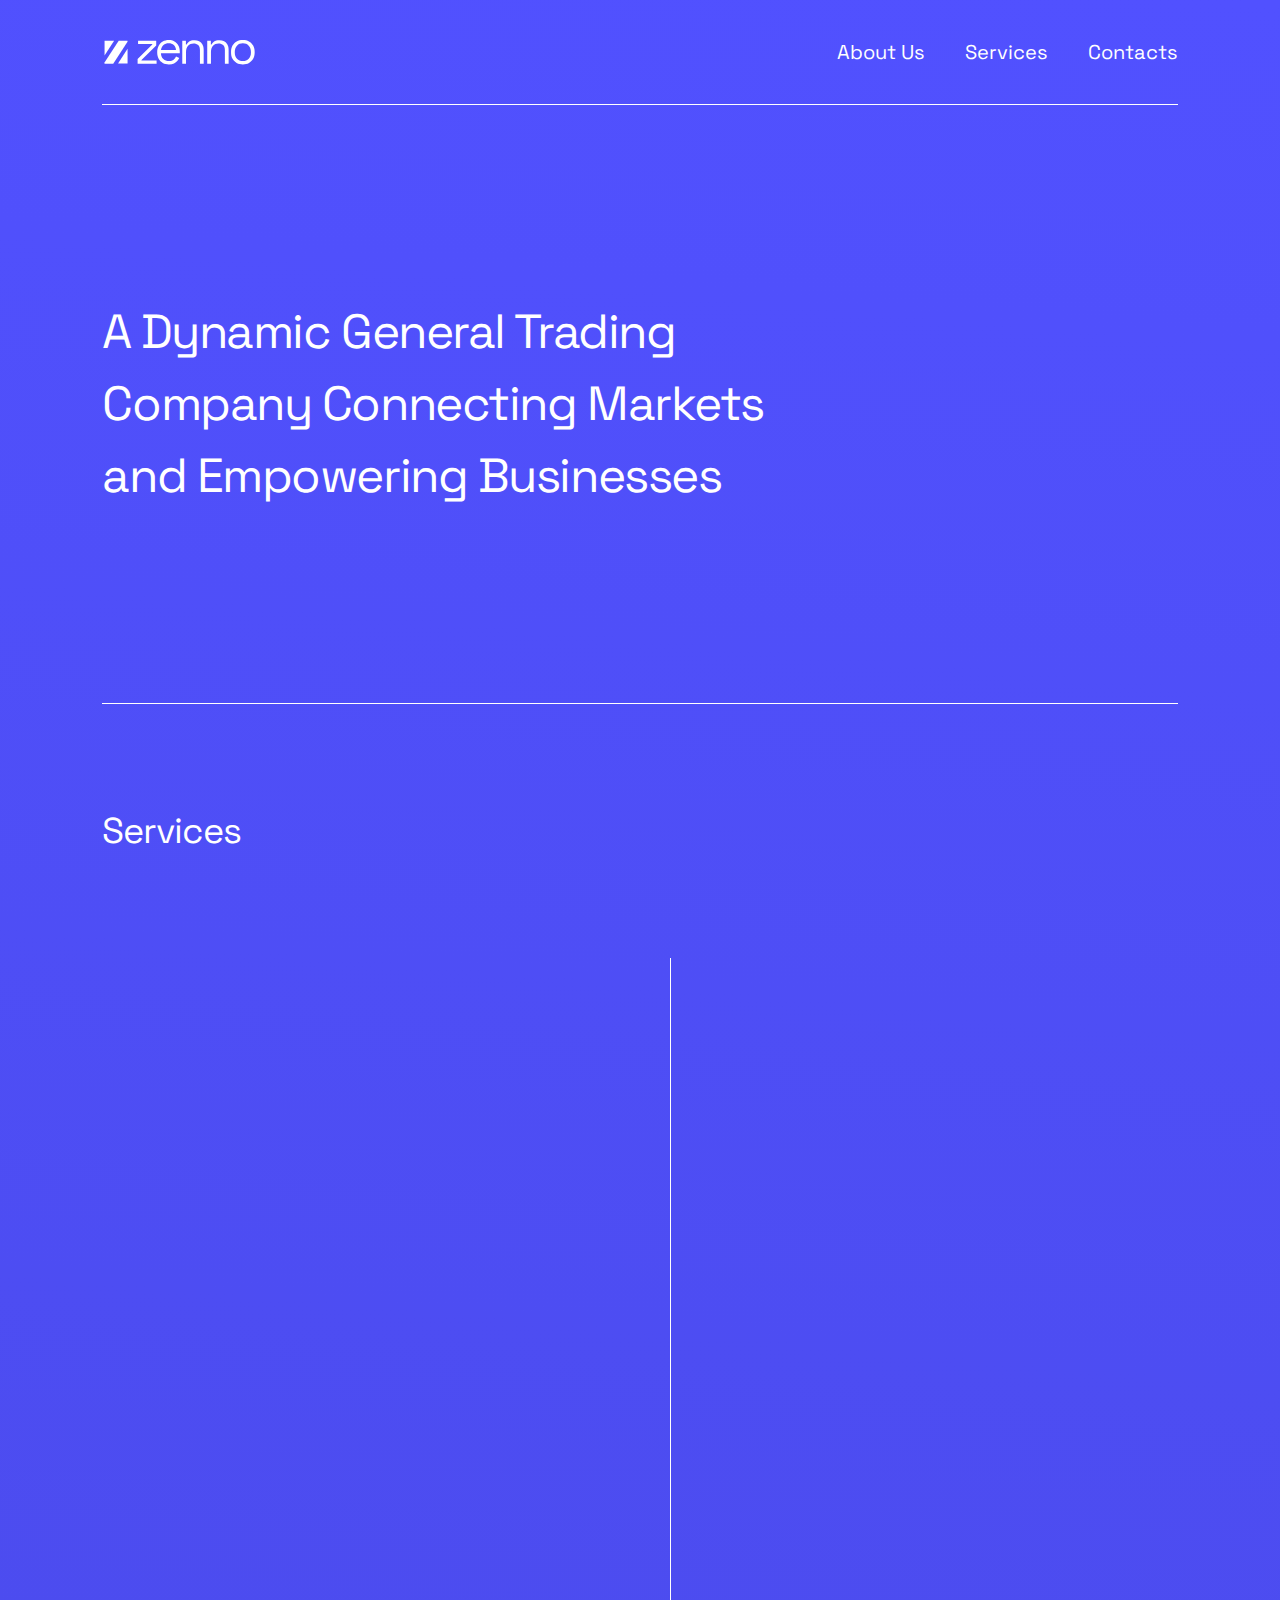
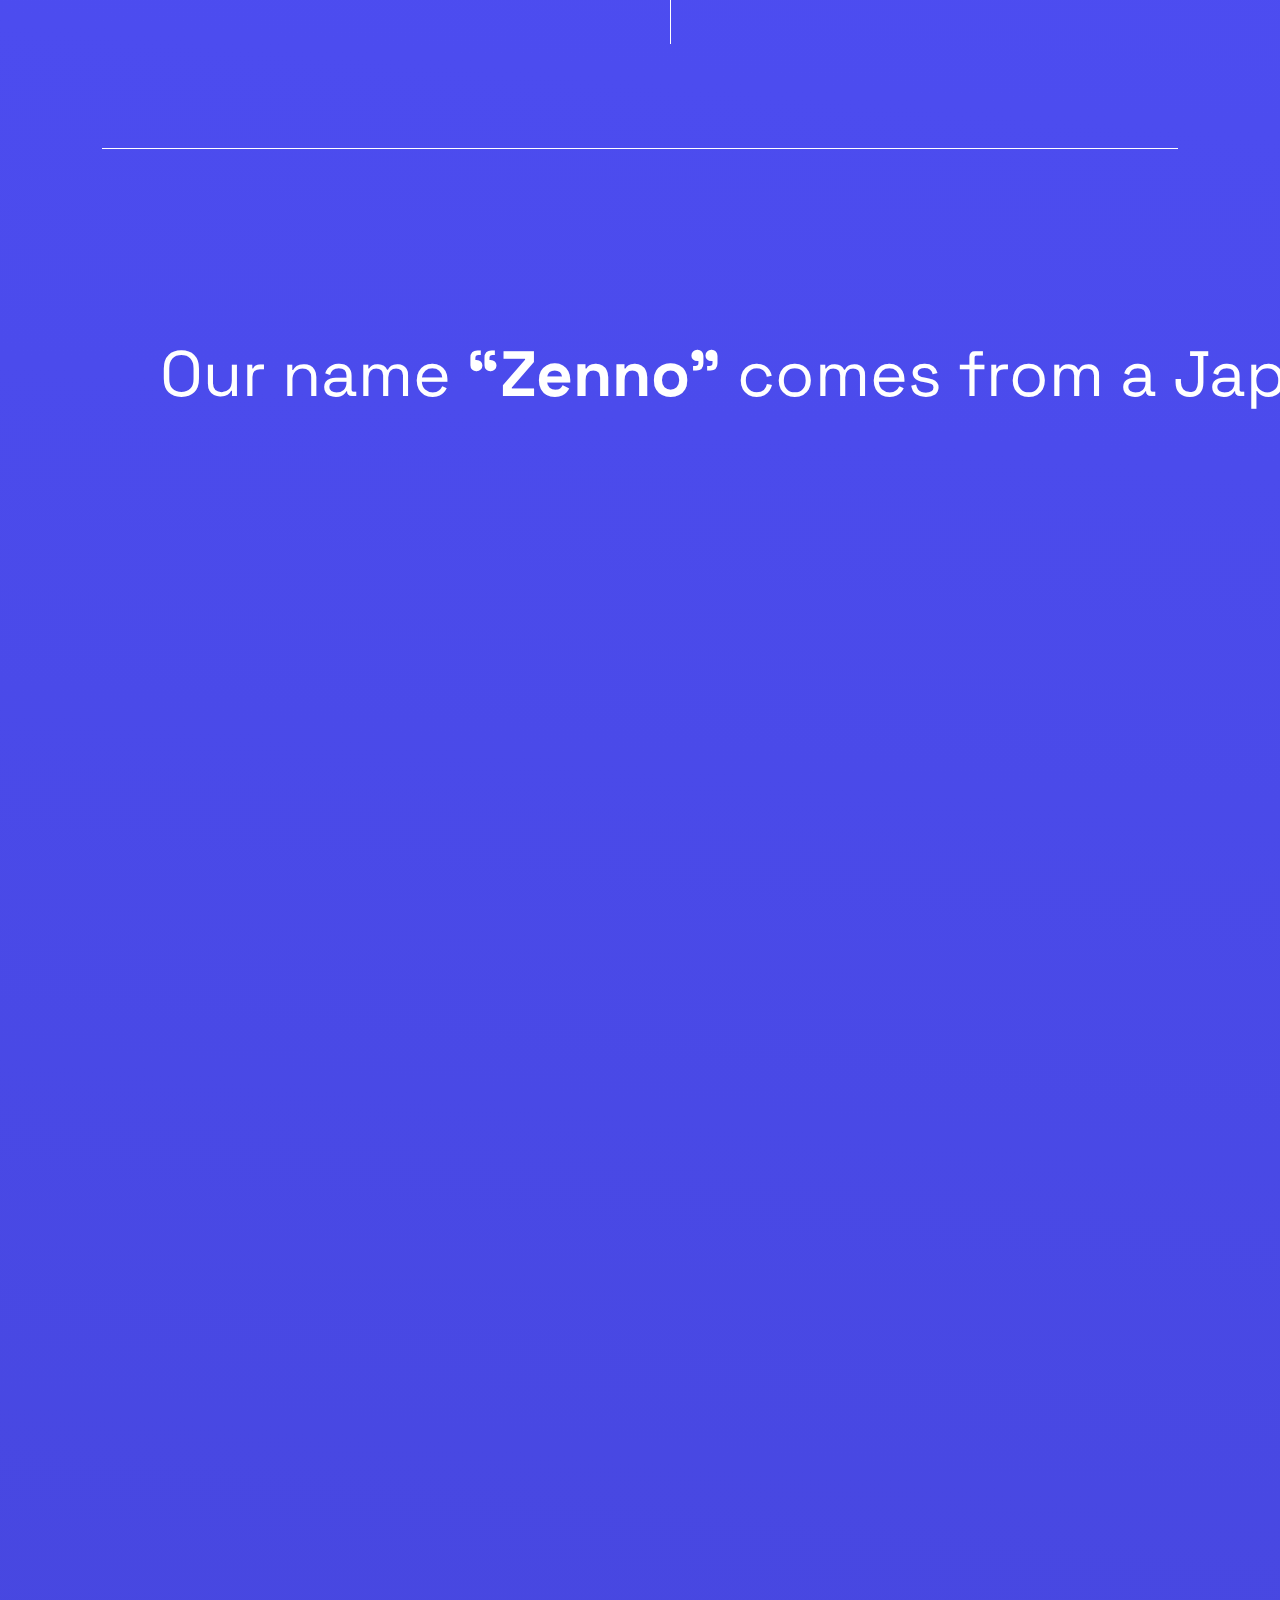
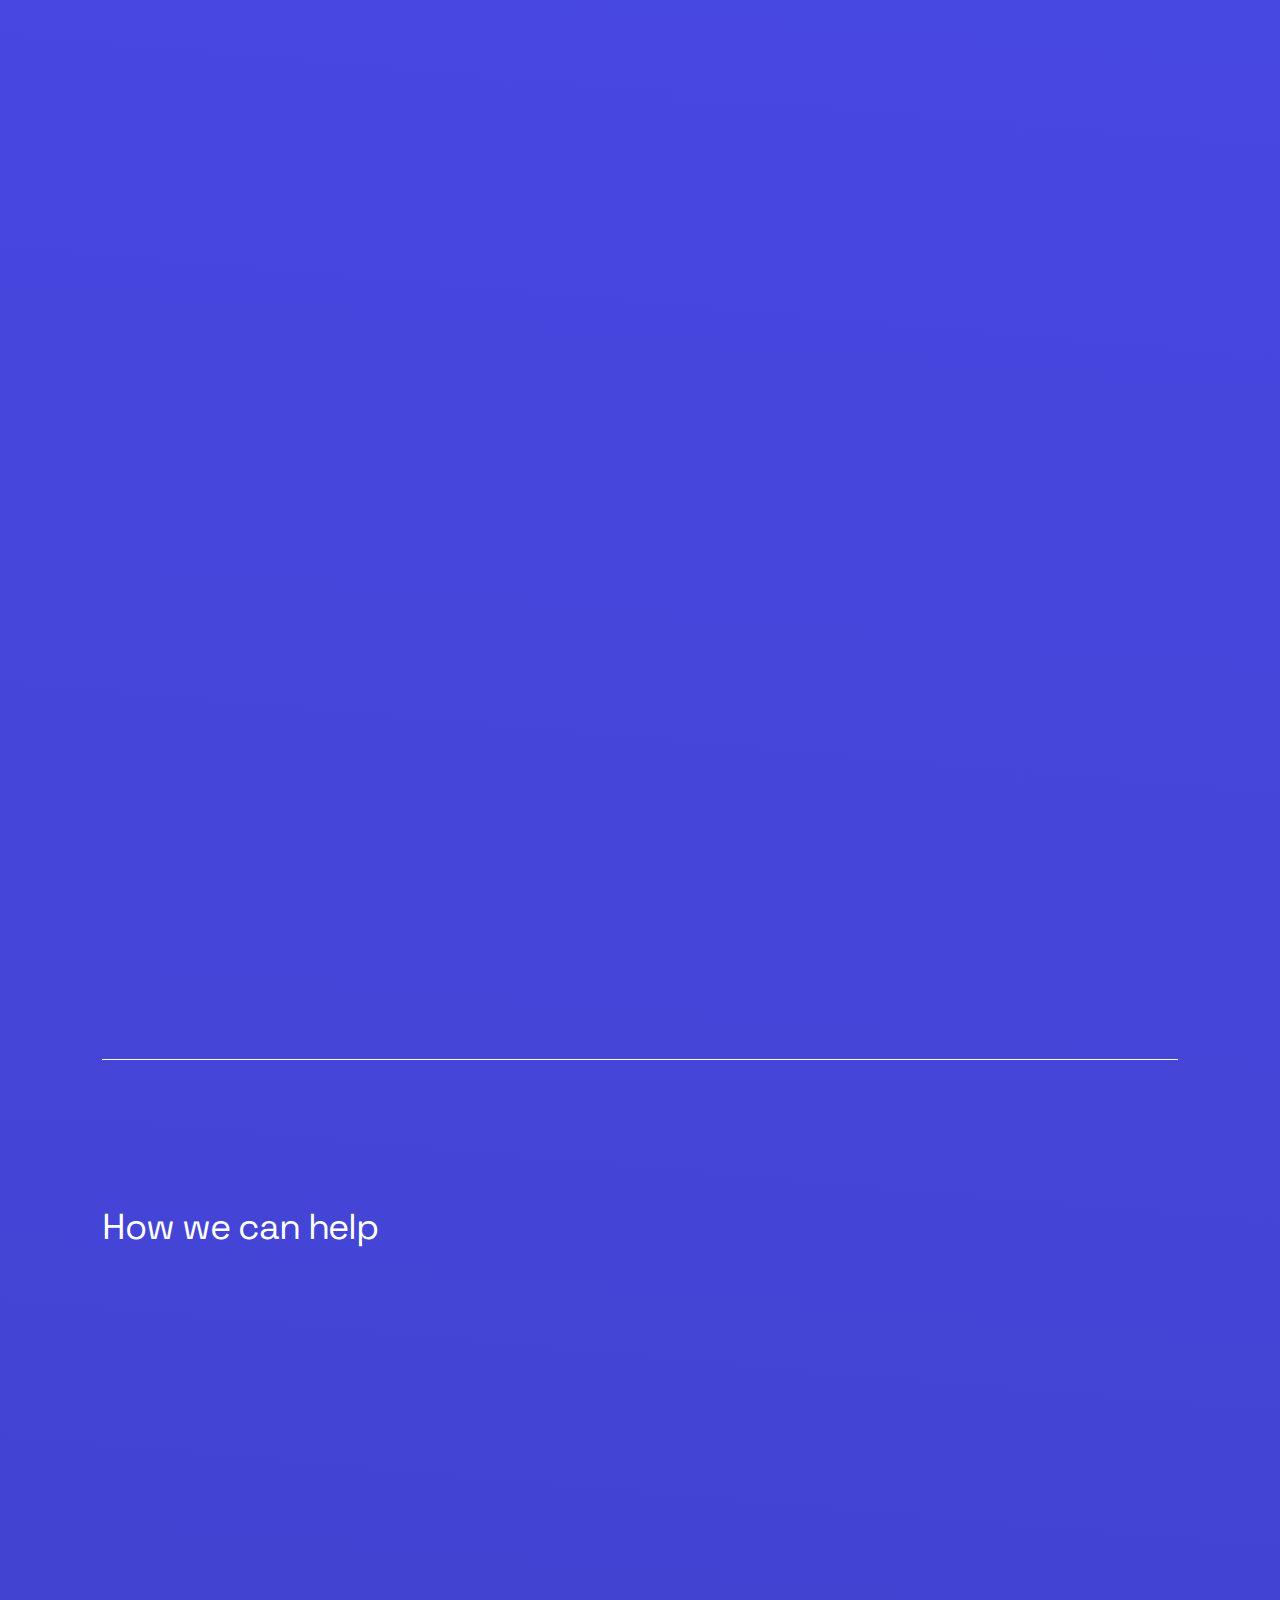
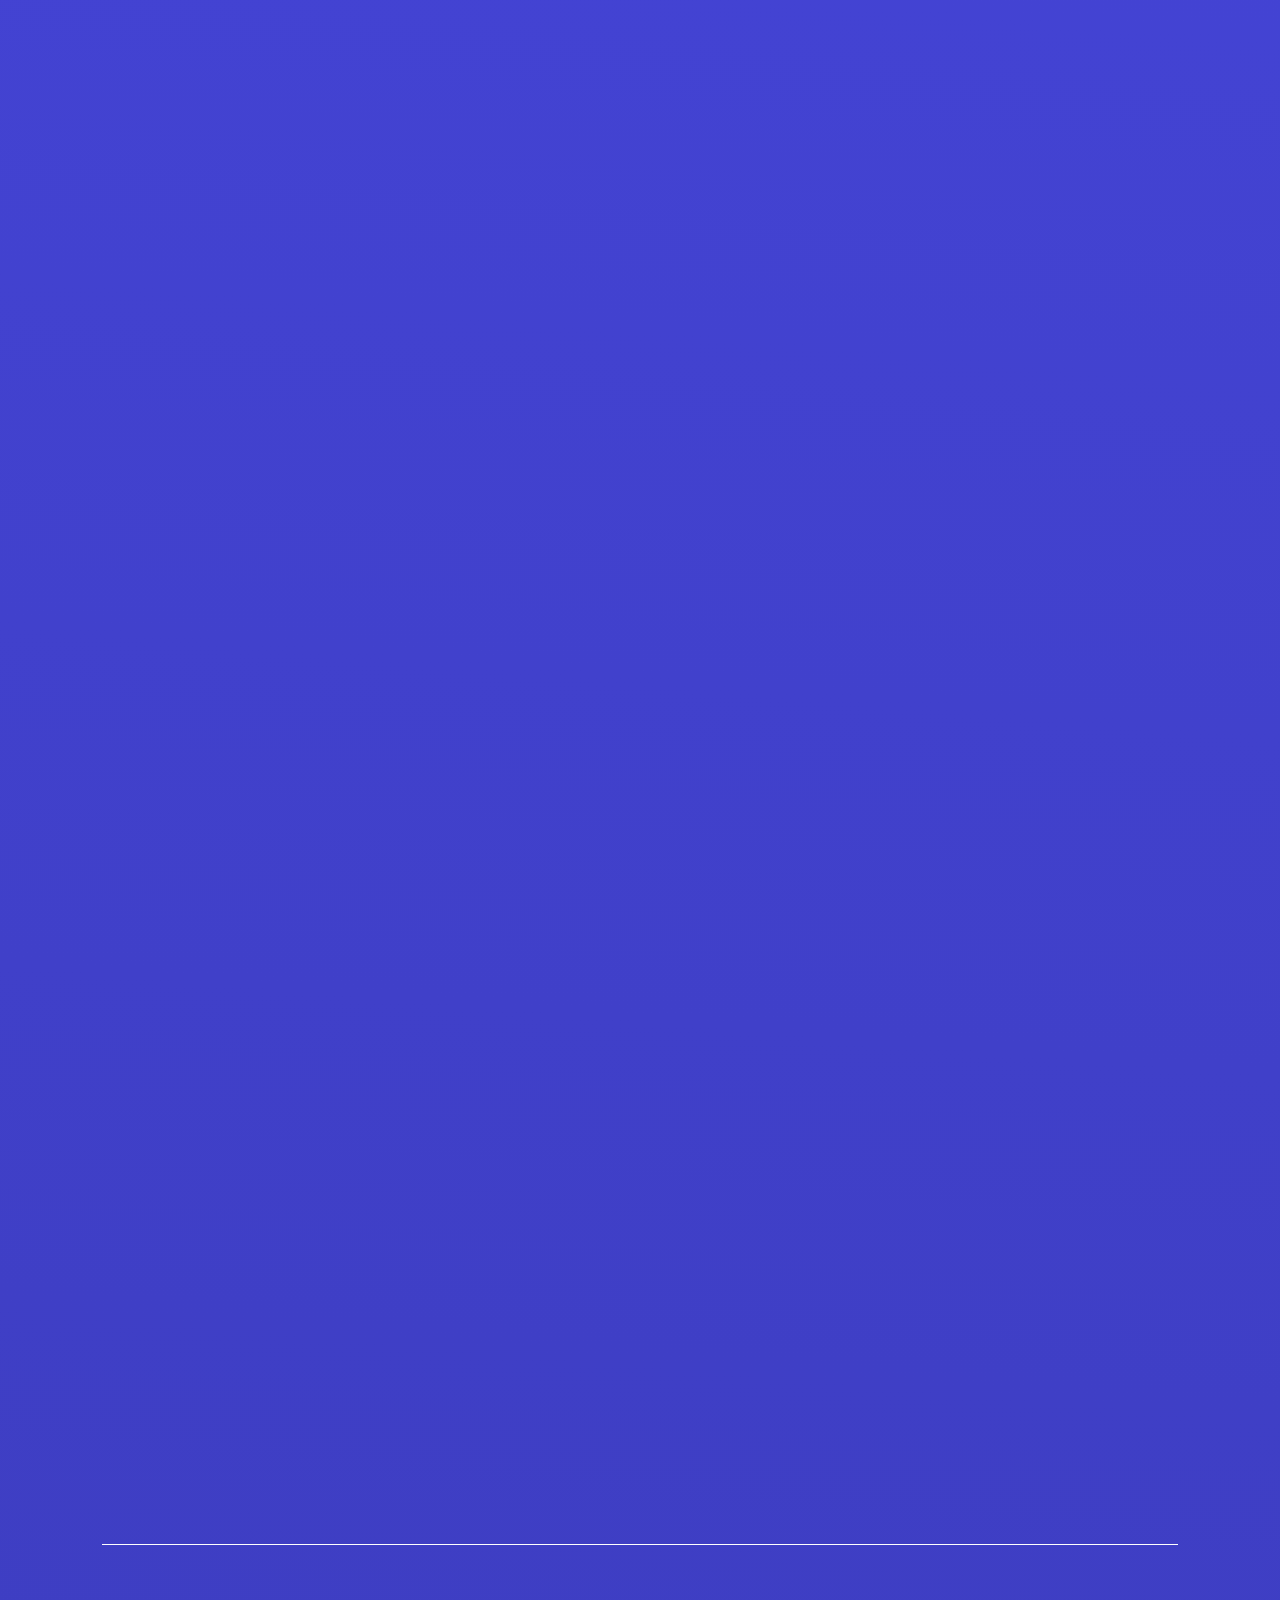
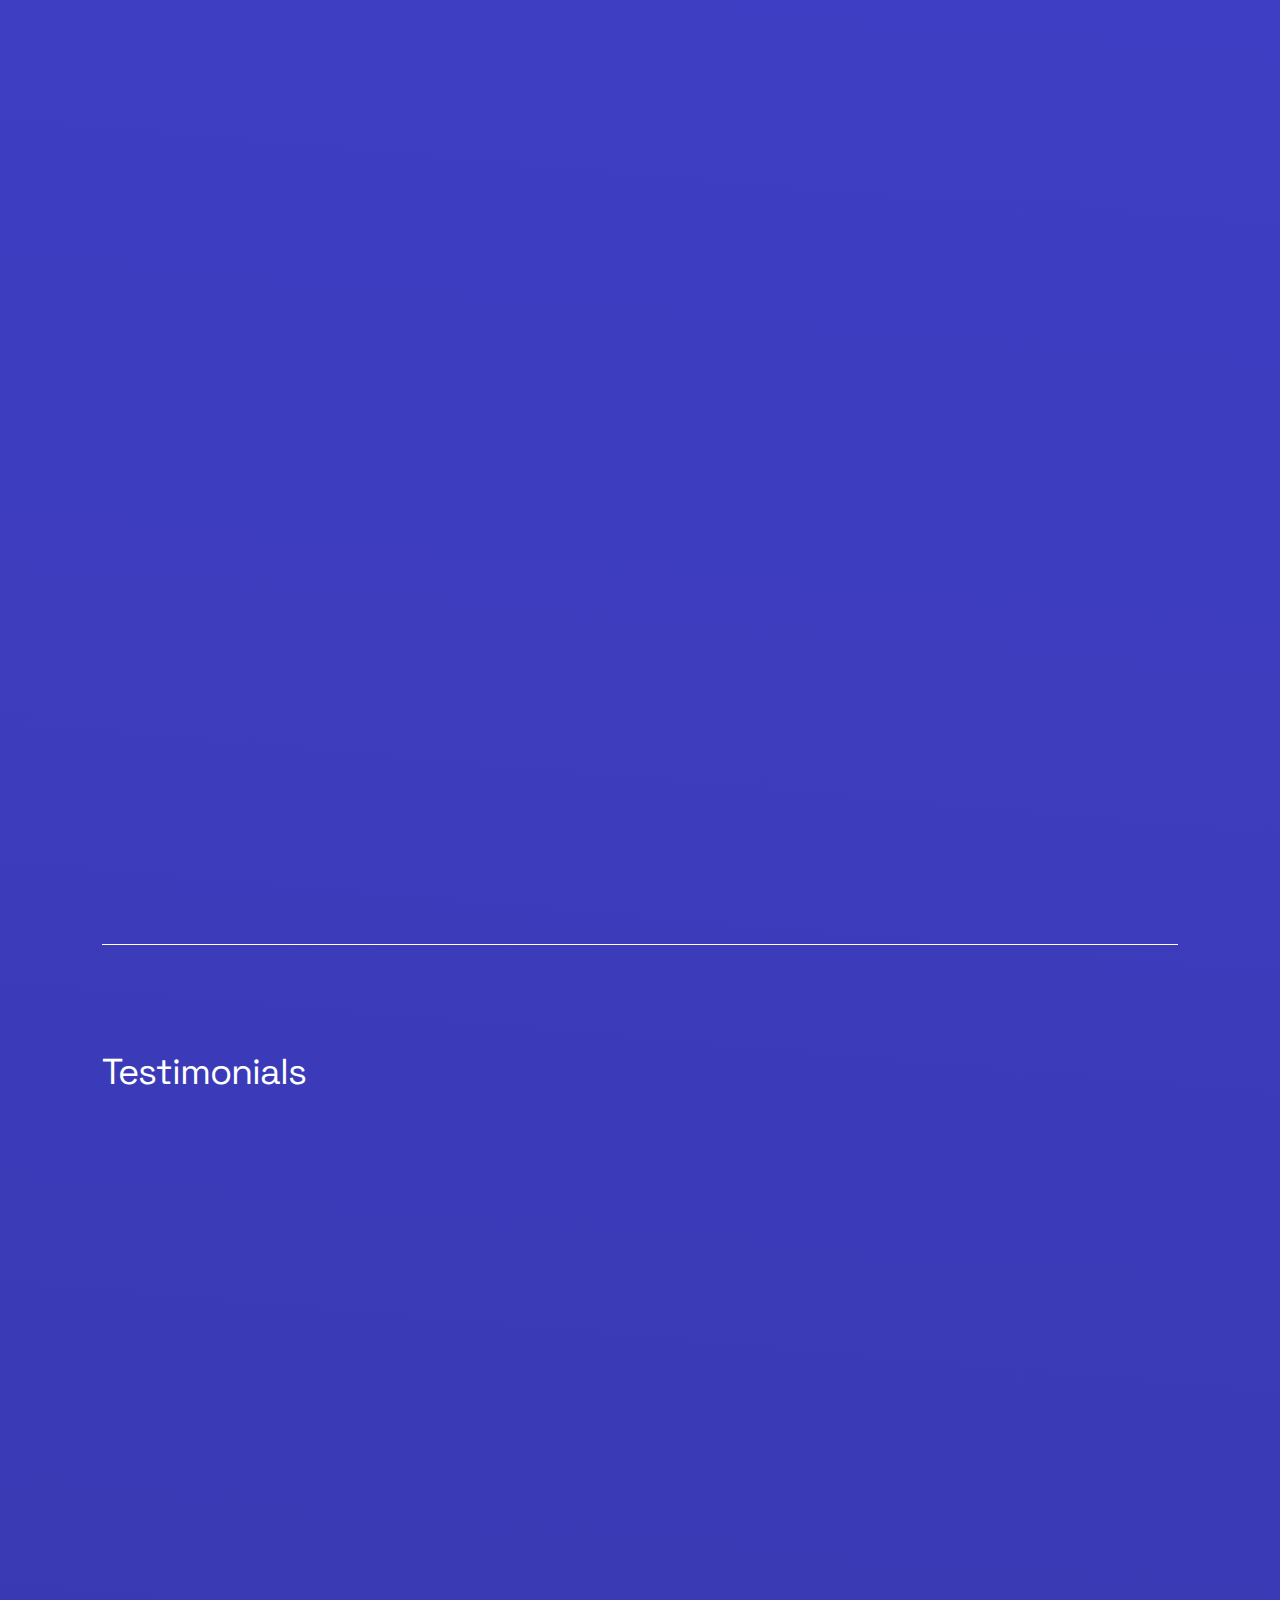
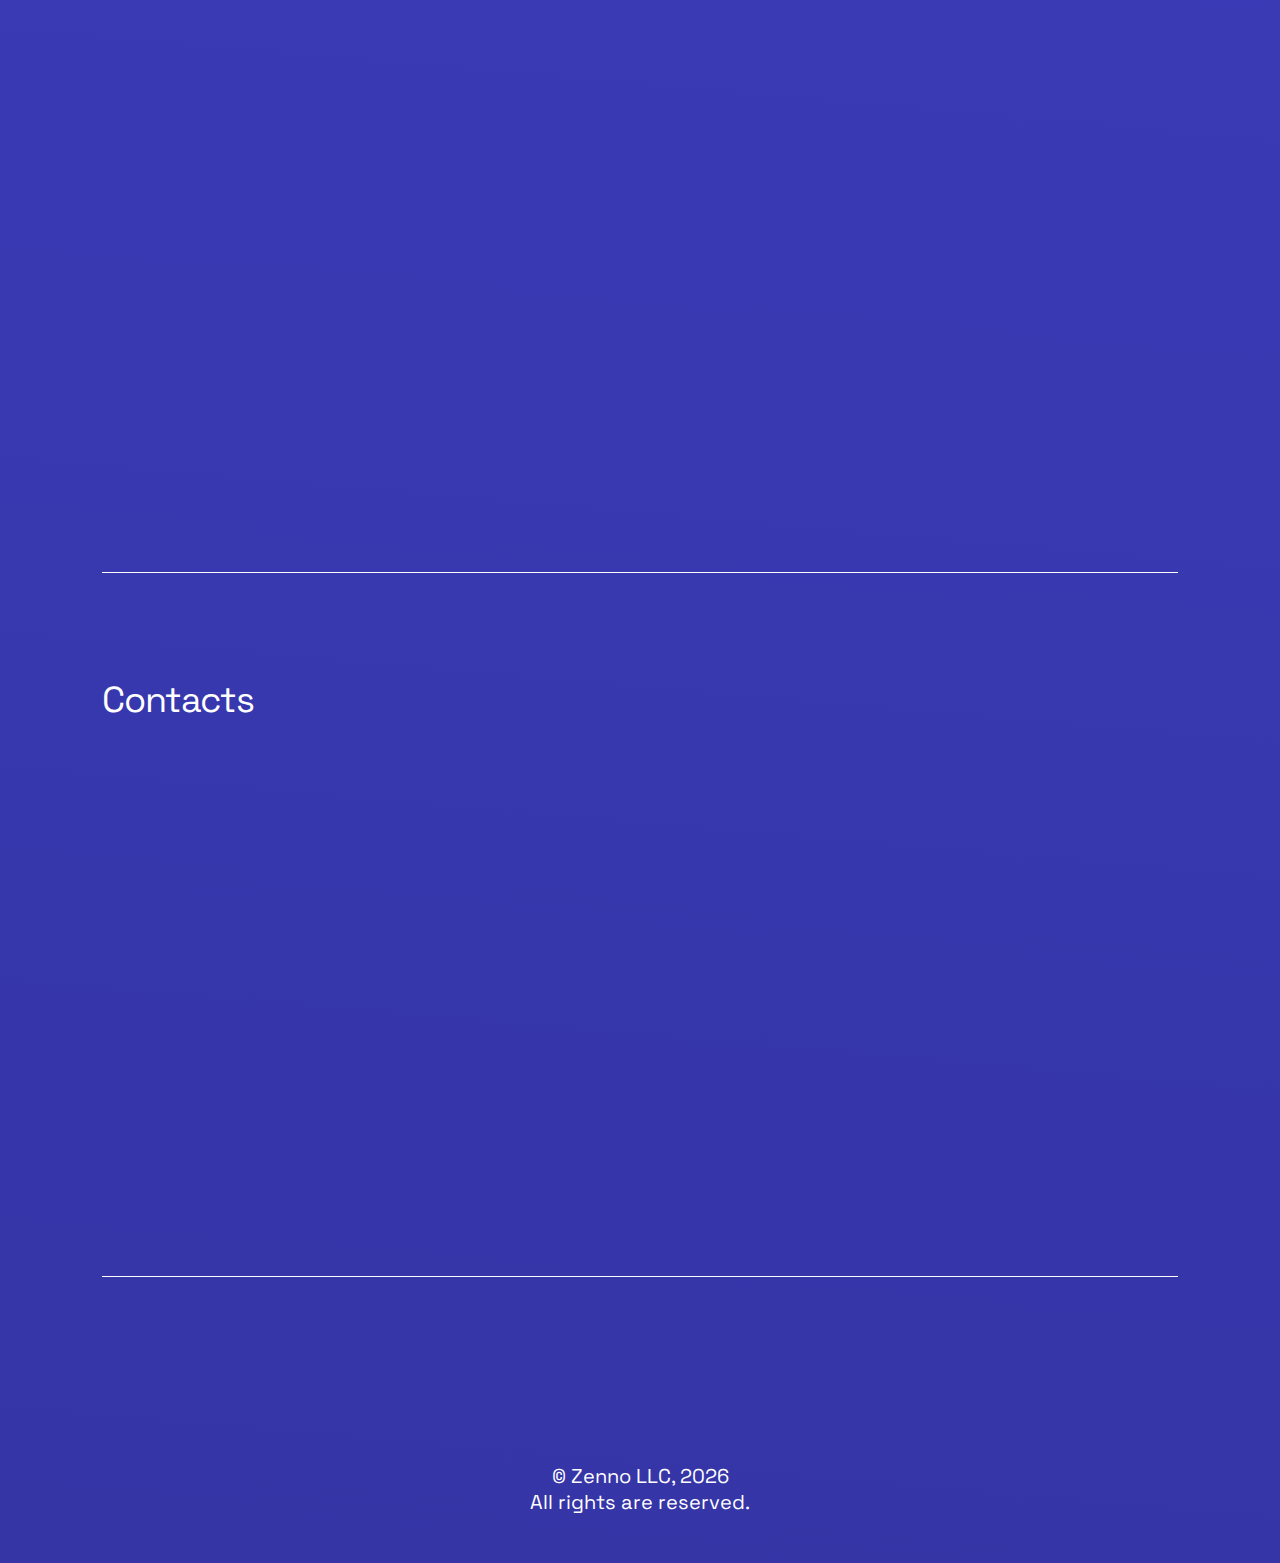
<file: index.html>
<!DOCTYPE html>
<html lang="en">

<head>
    <meta charset="UTF-8">
    <meta http-equiv="X-UA-Compatible" content="IE=edge">
    <meta name="viewport" content="width=device-width, initial-scale=1.0">
    <meta name="description"
        content="Zenno - a dynamic general trading company connecting markets and empowering businesses">
    <meta name="robots" content="all" />
    <meta name="format-detection" content="phone=no" />
    <meta name="skype_toolbar" content="skype_toolbar_parser_compatible" />
    <!-- Google -->
    <meta name="googlebot" content="index,follow" />
    <meta name="google" content="notranslate" />
    <!-- Geo placement -->
    <meta name="geo.region" content="US-DC" />
    <meta name="geo.placename" content="Washington" />
    <meta name="geo.position" content="38.895037;-77.036543" />
    <meta name="ICBM" content="38.895037, -77.036543" />
    <!-- Apple browsers -->
    <meta name="apple-mobile-web-app-capable" content="yes" />
    <meta name="apple-mobile-web-app-status-bar-style" content="black" />
    <!-- TODO -->
    <!-- Yandex WebMaster and Google Search Console -->
    <!-- <meta name="yandex-verification" content="d65dc481f5c7c2bc" />
    <meta name="google-site-verification" content="AmSCkJ0Xh4QnBVzdJhnue67LCtVvi3c21vX4v7cfjxk" /> -->
    <!-- TODO -->
    <!-- Favicons -->
    <link rel="apple-touch-icon" sizes="180x180" href="img/icons/apple-touch-icon.png">
    <link rel="icon" type="image/png" sizes="32x32" href="img/icons/favicon-32x32.png">
    <link rel="icon" type="image/png" sizes="16x16" href="img/icons/favicon-16x16.png">
    <link rel="manifest" href="img/icons/site.webmanifest">
    <meta name="msapplication-TileColor" content="#da532c">
    <meta name="theme-color" content="#ffffff">
    <!-- Styles -->
    <link rel="stylesheet" href="css/reset.css">
    <link rel="stylesheet" href="css/style.css">
    <link rel="stylesheet" href="css/media.css">
    <link rel="stylesheet" href="css/hamburger.css">
    <link rel="stylesheet" href="css/animate.min.css">
    <link rel="stylesheet" href="css/aos.min.css">
    <link rel="stylesheet" href="css/modal.css">
    <title>Zenno</title>

</head>

<body>
    <!-- Modal -->
    <div id="modal_bg" class="modal_bg fadeInRight">
        <div id="modal_close">X</div>
        <div class="modal_content">
            <div class="modal__text">
                <h1>Our Business Structure</h1>
                <div>The success of any business is to a larger extent dependent on the business structure of the
                    organization and the people
                    who occupy the available roles. ZENNO LLC. will build a solid business structure that can
                    support the growth of our
                    truck dispatcher
                    company.
                </div>
                <div>
                    We will ensure that we hire competent hands to help us build the business of our dream. The fact
                    that we want to become
                    one of the leading truck dispatchers in the whole of the United States of America makes it
                    necessary for our
                    organization to deliberately build a well – structured business from the onset. Will work hard
                    to ensure that we only
                    attract people with the right mindset to help us achieve our business goals and objectives in
                    record time.
                </div>
                <h1>Our Competitive Advantage</h1>
                <div>
                    We are mindful of the fact that there are competitions in the telemarketing and call center
                    industry and the General
                    Freight Trucking industry in the United States of America, hence we have been able to hire some
                    of the best business
                    developers to
                    handle our sales and marketing.
                </div>
                <div>ZENNO LLC. might be a new entrant into the General Freight Trucking industry, but we are coming
                    into the industry with
                    core professionals and of course a standard truck dispatch center with the latest equipment and
                    software applications in
                    the industry.</div>
                <div> Our employees will be well taken care of, and their welfare package will be among the best
                    within our category in the
                    industry meaning that they will be more than willing to build the business with us and help
                    deliver our set goals and
                    achieve all our aims and
                    objectives.
                </div>
            </div>
        </div>
    </div>
    <!-- Header -->
    <header class="header">
        <nav class="header__nav wow animate__animated
                    animate__fadeInDownBig">
            <div class="header__nav-container">
                <img src="./img/zenno_logo.svg" alt="Logo of Zenno" width="156" height="25" id="header__logo">
                <div class="header__nav-container-links">
                    <a id="link" href="#zenno">About Us</a>
                    <a id="link" href="#services">Services</a>
                    <a id="link" href="#contacts">Contacts</a>
                </div>
                <div id="menu" title="menu icon">
                    <span class="line1"></span>
                    <span class="line2"></span>
                </div>
                <ul class="nav-links">
                    <li><a id="link" href="#zenno" onclick="closeMenu()">About Us</a></li>
                    <li><a id="link" href="#services" onclick="closeMenu()">Services</a></li>
                    <li><a id="link" href="#contacts" onclick="closeMenu()">Contacts</a></li>
                </ul>
            </div>
            <div class="horizontal__line"></div>
        </nav>
        <h1 class="header__title" data-aos="fade-up">A Dynamic General
            Trading Company
            Connecting
            Markets and Empowering Businesses</h1>
        <div class="horizontal__line"></div>
    </header>
    <main>
        <!-- Services -->
        <section class="services" id="services">
            <div class="services__title">
                <h2>Services</h2>
                <img data-aos="fade-down" src="img/arrow_down.svg" alt="arrow_down" width="18" height="28">
            </div>
            <div class="services__container">
                <div class="services__container-titles">
                    <h3 id="title1" data-aos="fade-up" onclick="showDescription(1)">
                        Industrial
                        Supplies</h3>
                    <h3 id="title2" data-aos="fade-up" onclick="showDescription(2)">
                        Dispatching Services
                    </h3>
                    <h3 id="title3" data-aos="fade-up" onclick="showDescription(3)">
                        Freight Broker
                    </h3>
                    <h3 id="title4" data-aos="fade-up" onclick="showDescription(4)">
                        Wholesale and
                        Distribution</h3>
                    <h3 id="title5" data-aos="fade-up" onclick="showDescription(5)">
                        Cross-Border
                        Services</h3>
                </div>
                <div class="vertical__line"></div>
                <div id="description1" class="services__container-description wow animate__animated
                    animate__fadeInRight">
                    <picture>
                        <source type="image/webp" srcSet="img/services_img1.webp" />
                        <img src="img/services_img1.jpg" alt="Industrial Supplies image" width="655" height="450" />
                    </picture>
                    <p>At Zenno, we understand the importance of reliable and efficient industrial supply for businesses
                        operating in various
                        sectors. Whether you're involved in manufacturing, construction, energy, or any other industry,
                        having access to
                        high-quality tools, equipment, and materials is essential for seamless operations and optimal
                        productivity.</p>
                </div>
                <div id="description2" class="services__container-description animate__animated
                    animate__fadeInRight">
                    <picture>
                        <source type="image/webp" srcSet="img/services_img2.webp" />
                        <img src="img/services_img2.jpg" alt="Dispatching services image" width="655" height="450" />
                    </picture>
                    <ul class="services__container-description-wrapper">
                        <li>Ensuring that truck drivers have cargo to carry and stick to their appointed arrival
                            times
                            and destinations</li>
                        <li>Helping truck drivers to concentrate on routes and roadways and to safely deliver their
                            cargoes</li>
                        <li>Coordinate shipping operations with drivers, suppliers, and receiving customers, work
                            with
                            company drivers</li>
                        <li>Schedule truck arrivals for product pickup and delivery and track the progress of
                            transit to
                            ensure on-time deliveries</li>
                        <a id="modal" href="#open">Read More ↗</a>
                    </ul>
                </div>
                <div id="description3" class="services__container-description animate__animated
                    animate__fadeInRight">
                    <picture>
                        <source type="image/webp" srcSet="img/services_img3.webp" />
                        <img src="img/services_img3.jpg" alt="Freight Broker image" width="655" height="450" />
                    </picture>
                    <p>In the complex world of logistics and transportation, freight brokers play a crucial role in
                        connecting shippers and
                        carriers, facilitating the smooth movement of goods from one point to another. At Zenno, we
                        pride ourselves on being a
                        trusted freight broker, dedicated to simplifying the logistics process and optimizing cargo
                        transportation.</p>
                </div>
                <div id="description4" class="services__container-description animate__animated
                    animate__fadeInRight">
                    <picture>
                        <source type="image/webp" srcSet="img/services_img4.webp" />
                        <img src="img/services_img4.jpg" alt="Wholesale and Distribution image" width="655"
                            height="450" />
                    </picture>
                    <p>As a wholesale and distribution company, we specialize in sourcing high-quality products
                        directly
                        from manufacturers or
                        suppliers and efficiently delivering them to retailers or other businesses. We understand
                        the
                        importance of reliable and
                        timely deliveries to meet market demands and maintain customer satisfaction.</p>
                </div>
                <div id="description5" class="services__container-description animate__animated
                    animate__fadeInRight">
                    <picture>
                        <source type="image/webp" srcSet="img/services_img5.webp" />
                        <img src="img/services_img5.jpg" alt="Cross-Border Services image" width="655" height="450" />
                    </picture>
                    <p>Navigating the complexities of international trade requires expertise, efficiency, and a deep
                        understanding of
                        cross-border operations. At Zenno, we specialize in providing comprehensive cross-border
                        services, ensuring smooth and
                        reliable transactions between businesses across the globe.</p>
                </div>
            </div>
            <div class="services__mobile">
                <details class="services__mobile-card" open>
                    <summary class="services__mobile-title" data-aos="fade-down">
                        <h3>Industrial Supplies</h3>
                    </summary>
                    <div data-aos="fade-right" class="services__mobile-info">
                        <picture>
                            <source type="image/webp" srcSet="img/services_img1.webp" />
                            <img src="img/services_img1.jpg" alt="Industrial Supplies image" width="655" height="450" />
                        </picture>
                        <p>At Zenno, we understand the importance of reliable and efficient industrial supply for
                            businesses
                            operating in various
                            sectors. Whether you're involved in manufacturing, construction, energy, or any other
                            industry,
                            having access to
                            high-quality tools, equipment, and materials is essential for seamless operations and
                            optimal
                            productivity.</p>
                    </div>
                </details>
                <details class="services__mobile-card">
                    <summary class="services__mobile-title" data-aos="fade-down">
                        <h3>Dispatching Services</h3>
                    </summary>
                    <div class="services__mobile-info" data-aos="fade-right">
                        <picture>
                            <source type="image/webp" srcSet="img/services_img2.webp" />
                            <img src="img/services_img2.jpg" alt="Dispatching Services image" width="655"
                                height="450" />
                        </picture>
                        <ul>
                            <li>Ensuring that truck drivers have cargo to carry and stick to their appointed arrival
                                times
                                and destinations</li>
                            <li>Helping truck drivers to concentrate on routes and roadways and to safely deliver their
                                cargoes</li>
                            <li>Coordinate shipping operations with drivers, suppliers, and receiving customers, work
                                with
                                company drivers</li>
                            <li>Schedule truck arrivals for product pickup and delivery and track the progress of
                                transit to
                                ensure on-time deliveries</li>
                        </ul>
                        <a class="modal__link" id="modal__mobile" href="#open">Read More ↗</a>
                    </div>
                </details>
                <details class="services__mobile-card">
                    <summary class="services__mobile-title" data-aos="fade-down">
                        <h3>Freight Broker</h3>
                    </summary>
                    <div class="services__mobile-info" data-aos="fade-right">
                        <picture>
                            <source type="image/webp" srcSet="img/services_img3.webp" />
                            <img src="img/services_img3.jpg" alt="Industrial Supplies image" width="655" height="450" />
                        </picture>
                        <p>In the complex world of logistics and transportation, freight brokers play a crucial role
                            in
                            connecting shippers and
                            carriers, facilitating the smooth movement of goods from one point to another. At Zenno,
                            we
                            pride ourselves on being a
                            trusted freight broker, dedicated to simplifying the logistics process and optimizing
                            cargo
                            transportation.</p>
                    </div>
                </details>
                <details class="services__mobile-card">
                    <summary class="services__mobile-title" data-aos="fade-down">
                        <h3>Wholesale and Distribution</h3>
                    </summary>
                    <div class="services__mobile-info" data-aos="fade-right">
                        <picture>
                            <source type="image/webp" srcSet="img/services_img4.webp" />
                            <img src="img/services_img4.jpg" alt="Industrial Supplies image" width="655" height="450" />
                        </picture>
                        <p>As a wholesale and distribution company, we specialize in sourcing high-quality products
                            directly from manufacturers or
                            suppliers and efficiently delivering them to retailers or other businesses. We
                            understand
                            the importance of reliable and
                            timely deliveries to meet market demands and maintain customer satisfaction.</p>
                    </div>
                </details>
                <details class="services__mobile-card">
                    <summary class="services__mobile-title" data-aos="fade-down">
                        <h3>Cross-Border Services</h3>
                    </summary>
                    <div class="services__mobile-info" data-aos="fade-right">
                        <picture>
                            <source type="image/webp" srcSet="img/services_img5.webp" />
                            <img src="img/services_img5.jpg" alt="Industrial Supplies image" width="655" height="450" />
                        </picture>
                        <p>Navigating the complexities of international trade requires expertise, efficiency, and a
                            deep
                            understanding of
                            cross-border operations. At Zenno, we specialize in providing comprehensive cross-border
                            services, ensuring smooth and
                            reliable transactions between businesses across the globe.</p>
                    </div>
                </details>
            </div>
            <div class="horizontal__line"></div>
        </section>
        <!-- Zenno -->
        <section class="zenno" id="zenno">
            <div class="zenno__slider-wrapper">
                <div class="zenno__slider-slide">
                    <p>Our name <strong> “Zenno” </strong> comes from a Japanese word <strong> “zennou” </strong> which
                        means:
                        almighty
                        or
                        omnipotent</p>
                </div>
                <div class="zenno__slider-slide"></div>
            </div>
            <div class="zenno__container-subtitle" data-aos="fade-down">
                <p>Scroll Down</p>
                <img src="img/arrow_down.svg" alt="arrow_down" width="16" height="25">
            </div>
        </section>
        <div class="zenno__big-logo">
            <img class="wow animate__animated animate__fadeIn animate__delay-1s" src="./img/zenno_big-logo.svg"
                alt="Logo of Zenno" width="350" height="350">
        </div>
        <!-- Help -->
        <section class="help">
            <div class="horizontal__line"></div>
            <div class="help__title">
                <h3>How we can help</h3>
                <img data-aos="fade-down" src=" img/arrow_down.svg" alt="arrow_down" width="18" height="28">
            </div>
            <div class="help__container">
                <div class="help__container-block" data-aos="fade-down">
                    <img src="img/import.svg" alt="Import and Export logo" width="100" height="100" id="import">
                    <h3>Import and Export:</h3>
                    <p>A trading company often engages in the import and export of goods and services. They source
                        products from different
                        countries and supply them to markets where there is demand. They act as intermediaries
                        between
                        manufacturers or
                        suppliers and buyers in different parts of the world.</p>
                </div>
                <div class="help__container-block" data-aos="fade-down">
                    <img src="img/trade.svg" alt="International Trade logo" width="100" height="100" id="trade">
                    <h3>International Trade:</h3>
                    <p>General trading companies play a vital role in international trade by connecting buyers and
                        sellers across borders. They
                        have extensive knowledge of global markets, trade regulations, and logistics. They handle
                        documentation, customs
                        procedures, shipping, and other aspects of international transactions.</p>
                </div>
                <div class="help__container-block" data-aos="fade-down">
                    <img src="img/product.svg" alt="Product Sourcing and Distribution logo" width="110" height="100"
                        id="product">
                    <h3>Product Sourcing and Distribution:</h3>
                    <p>Trading companies source a wide range of products based on market demand. They establish
                        relationships with
                        manufacturers, suppliers, and wholesalers worldwide to procure goods. They then distribute
                        these
                        products to retailers,
                        wholesalers, or end consumers in various markets.</p>
                </div>
                <div class="help__container-block" data-aos="fade-down">
                    <img src="img/market.svg" alt="Market Research and Analysis logo" width="100" height="100"
                        id="market">
                    <h3>Market Research and Analysis:</h3>
                    <p>General trading companies conduct market research and analysis to identify trends, demand
                        patterns, and potential
                        opportunities. They gather information on consumer preferences, competitor analysis, and
                        market
                        dynamics to make
                        informed trading decisions.</p>
                </div>
                <div class="help__container-block" data-aos="fade-down">
                    <img src="img/finance.svg" alt="Financing and Payment logo" width="100" height="55" id="finance">
                    <h3>Financing and Payment:</h3>
                    <p>Trading companies may provide financing options to buyers or suppliers to facilitate trade.
                        They
                        may offer trade
                        financing services, such as letters of credit or factoring, to mitigate financial risks and
                        ensure smooth transactions.
                        They also handle payment processes, ensuring timely and secure transactions between parties.
                    </p>
                </div>
                <div class="help__container-block" data-aos="fade-down">
                    <img src="img/business.svg" alt="Business Development logo" width="102" height="102" id="business">
                    <h3>Business Development:</h3>
                    <p>General trading companies actively seek new business opportunities and partnerships. They
                        explore
                        potential markets,
                        develop relationships with suppliers and buyers, and expand their product portfolio. They
                        may
                        engage in product
                        customization or packaging to meet specific market requirements.</p>
                </div>
            </div>
            <div class="horizontal__line"></div>
        </section>
        <!-- Partner -->
        <section class="partner">
            <div></div>
            <h3 class="partner__title" data-aos="flip-up">Your reliable partner across the globe
            </h3>
            <div class="horizontal__line"></div>
        </section>
        <!-- Testimonials -->
        <section class="testimonials">
            <div class="testimonials__title">
                <h3>Testimonials</h3>
                <img data-aos="fade-down" src="img/arrow_down.svg" alt="arrow_down" width="18" height="28">
            </div>
            <div class="testimonials__container">
                <div class="testimonials__container-block" data-aos="fade-down">
                    <picture>
                        <source type="image/webp" srcSet="img/emma.webp" />
                        <img src="img/emma.jpg" alt="Emma, Business Owner photo" width="250" height="350" />
                    </picture>
                    <div class="testimonials__container-block-texts">
                        <p>"Choosing Zenno as our trusted general trading company has been a game-changer for our
                            business.
                            Their extensive
                            network, industry knowledge, and impeccable service have elevated our international
                            trade
                            operations. From sourcing
                            products to managing logistics, they have exceeded our expectations at every step.</p>
                        <h4>- Emma, Business Owner</h4>
                    </div>
                </div>
                <div class="testimonials__container-block" data-aos="fade-down">
                    <picture>
                        <source type="image/webp" srcSet="img/david.webp" />
                        <img src="img/david.jpg" alt="David, CEO photo" width="250" height="350" />
                    </picture>
                    <div class="testimonials__container-block-texts">
                        <p>"We have been relying on Zenno as our go-to general trading company for years, and they
                            have
                            consistently delivered
                            exceptional results. Their expertise in navigating complex trade regulations, coupled
                            with
                            their
                            strategic market
                            insights, has helped us tap into new opportunities and expand our market presence.</p>
                        <h4>- David, CEO</h4>
                    </div>
                </div>
                <div class="testimonials__container-block" data-aos="fade-down">
                    <picture>
                        <source type="image/webp" srcSet="img/william.webp" />
                        <img src="img/william.jpg" alt="David, CEO photo" width="250" height="350" />
                    </picture>
                    <div class="testimonials__container-block-texts">
                        <p>"Ever since we started partnering with Zenno, our business has experienced significant
                            growth.
                            Their wide range of
                            products, competitive prices, and reliable delivery have been instrumental in meeting
                            our
                            customer demands. The team at
                            Zenno is professional, proactive, and always ready to assist.</p>
                        <h4>- William, <br> Business Development Manager</h4>
                    </div>
                </div>
                <div class="testimonials__container-block" data-aos="fade-down">
                    <picture>
                        <source type="image/webp" srcSet="img/jessica.webp" />
                        <img src="img/jessica.jpg" alt="Jessica, Procurement Manager photo" width="250" height="350" />
                    </picture>
                    <div class="testimonials__container-block-texts">
                        <p>"I have been doing business with Zenno for several years now, and I am extremely
                            satisfied
                            with
                            their services. They
                            have consistently provided high-quality products and prompt delivery. The team at Zenno
                            is
                            professional, knowledgeable,
                            and always willing to go the extra mile to meet our requirements.</p>
                        <h4>- Jessica, Procurement Manager</h4>
                    </div>
                </div>
            </div>
            <div class="horizontal__line"></div>
        </section>
        <!-- Contacts -->
        <section class="contacts" id="contacts">
            <div class="contacts__title">
                <h3>Contacts</h3>
                <img data-aos="fade-down" src="img/arrow_down.svg" alt="arrow_down" width="18" height="28">
            </div>
            <div class="contacts__container" data-aos="fade-down">
                <h3>We're here to assist you in any way we can. If you have any questions, concerns, or simply want
                    to
                    get in touch, please
                    use the following contact details:</h3>
                <div class="contacts__container-info" data-aos="fade-down">
                    <p><a href="mailto: info@zenno.us.com">info@zenno-us.com</a></p>
                    <p><a href="tel:+19176727205">+19176727205</a></p>
                </div>
            </div>
            <div class="horizontal__line"></div>
        </section>

        <!-- Footer -->
        <footer class="footer">
            <div class="footer__info" data-aos="fade-right">
                <img src="img/zenno_logo.svg" alt="Zenno logo" width="155" height="25" id="footer__logo">
                <p>16192 Coastal Highway, <br> Lewes Delaware 19958, <br> County of Sussex</p>
            </div>
            <div class="footer__rights">
                <p id="change__year"></p>
                <p>All rights are reserved.</p>
            </div>
        </footer>
    </main>

</body>
<script defer src="js/jquery.min.js"></script>
<script defer src="js/wow.min.js"></script>
<script defer src="js/wowInit.js"></script>
<script defer src="js/aos.min.js"></script>
<script defer src="js/aosInit.js"></script>
<script defer src="js/script.js"></script>
<script defer src="js/modal.js"></script>
<script defer src="js/gsap.min.js"></script>
<script defer src="js/scrollTrigger.min.js"></script>
<script defer src="js/gsap.js"></script>
<script defer src="js/hamburger.js"></script>

</html>
</file>
<file: css/style.css>
:root {
  /* COLOR VARIABLES */
  --primary_color: linear-gradient(
    185deg,
    #5151ff 0%,
    #5151ff 0.01%,
    #3535a6 100%
  );
  /* FONT-WEIGHT VARIABLES */
  --extra-light: 200;
  --light: 300;
  --regular: 400;
  --medium: 500;
  --semi-bold: 600;
  --bold: 700;
  --extra-bold: 800;
}

/* SCROLLBAR STYLES */

::-webkit-scrollbar {
  width: 7px;
}

::-webkit-scrollbar-track {
  background-color: #3535a6;
}

::-webkit-scrollbar-thumb {
  background-color: #fff;
  border-radius: 2px;
}

/* INITIALIZE OF FONTS */

@font-face {
  font-family: SpaceGrotesk;
  src: url('../fonts/SpaceGrotesk-Regular.ttf');
  font-display: swap;
  font-weight: 400;
  font-style: normal;
}

@font-face {
  font-family: SpaceGrotesk;
  src: url('../fonts/SpaceGrotesk-Bold.ttf');
  font-display: swap;
  font-weight: 700;
  font-style: normal;
}

/* DEFAULT STYLES */

* {
  box-sizing: border-box;
  font-family: 'SpaceGrotesk', sans-serif;
  font-weight: var(--regular);
  scroll-behavior: smooth;
  padding: 0;
  margin: 0;
  user-select: none;
  color: white;
}

html {
  scroll-behavior: smooth;
}

body {
  max-width: 120rem;
  margin: 0 auto;
  overflow-x: hidden;
  background: var(--primary_color);
}

.header,
.services,
.help,
.partner,
.testimonials,
.contacts,
.footer__info {
  padding: 0 8%;
}

/* COMMON STYLES */

h1,
h2,
h3,
h4 {
  letter-spacing: -0.03em;
}

.horizontal__line {
  width: 100%;
  height: 1px;
  background-color: #fff;
}

.vertical__line {
  height: 686px;
  width: 1px;
  background-color: #fff;
}

.services__title,
.help__title,
.testimonials__title,
.contacts__title {
  display: flex;
  flex-direction: row;
  gap: 1.25rem;
  font-size: 40px;
  align-items: center;
}

/* HEADER */

.header {
  height: 44rem;
  display: flex;
  flex-direction: column;
  justify-content: space-between;
}

.header__nav-container {
  height: 6.5rem;
  display: flex;
  flex-direction: row;
  justify-content: space-between;
  align-items: center;
}

.header__nav-container-links {
  display: flex;
  flex-direction: row;
  gap: 2.5rem;
  font-size: 24px;
}

#link {
  position: relative;
  text-decoration: none;
  list-style-type: none;
}

#link::before {
  content: '';
  position: absolute;
  width: 100%;
  height: 2px;
  border-radius: 4px;
  background-color: #fff;
  bottom: 0;
  left: 0;
  transform-origin: right;
  transform: scaleX(0);
  transition: transform 0.3s ease-in-out;
}

#link:hover::before {
  transform-origin: left;
  transform: scaleX(1);
}

.header__nav-container-burger {
  display: none;
}

.header__title {
  width: 60rem;
  font-size: 64px;
  line-height: 4.5rem;
}

/* SERVICES */

.services {
  display: flex;
  flex-direction: column;
  justify-content: space-between;
  gap: 6.5rem;
  padding-top: 6.5rem;
}

.services__mobile {
  display: none;
}

.services__container {
  display: flex;
  flex-direction: row;
  justify-content: space-between;
}

.services__container-titles {
  display: flex;
  flex-direction: column;
  gap: 6rem;
  font-size: 48px;
  cursor: pointer;
}

.services__container-titles h3 {
  position: relative;
}

.services__container-titles h3::after {
  content: '';
  position: absolute;
  bottom: -4px;
  left: 0;
  width: 0;
  height: 2px;
  background-color: #fff;
  transition: width 0.3s ease;
}

#title1:hover::after,
#title1.selected::after {
  width: 70%;
}

#title2:hover::after,
#title2.selected::after {
  width: 80%;
}
#title3:hover::after,
#title3.selected::after {
  width: 54%;
}

#title4:hover::after,
#title4.selected::after {
  width: 100%;
}

#title5:hover::after,
#title5.selected::after {
  width: 85%;
}

.services__container-description {
  display: none;
}

#description1 {
  display: block;
}

.services__container-description img {
  border-radius: 0.6rem;
  margin-bottom: 2rem;
}

.services__container-description p {
  width: 41rem;
  font-size: 24px;
  line-height: 1.8rem;
}

.services__container-description ul {
  margin-left: 30px;
  width: 40rem;
  font-size: 24px;
  line-height: 1.8rem;
}

.services__container-description a {
  align-self: flex-end;
  font-size: 24px;
  cursor: pointer;
}

.services__container-description-wrapper {
  display: flex;
  flex-direction: column;
}

#modal {
  margin-top: 20px;
  text-align: right;
}

/* Zenno */

.zenno {
  overflow-x: hidden;
}

.zenno__slider-wrapper {
  width: 400%;
  display: flex;
  flex-direction: row;
  align-items: center;
  white-space: nowrap;
  overflow-x: hidden;
}

.zenno__slider-slide {
  line-height: 50vh;
  width: 500%;
  margin-left: 10rem;
  overflow: hidden;
}

.zenno__slider-slide p {
  font-size: 64px;
}

strong {
  font-weight: bold;
}

.zenno__container-subtitle {
  display: flex;
  flex-direction: column;
  align-items: center;
  gap: 0.625rem;
}

.zenno__big-logo {
  height: 100vh;
  display: flex;
  flex-direction: column;
  justify-content: center;
  align-items: center;
  margin: 0 9%;
}

.zenno__big-logo img {
  align-self: center;
  justify-self: center;
}

/* HELP */

.help {
  display: flex;
  flex-direction: column;
  gap: 9rem;
  padding-top: 6.5rem;
}

.help__container {
  display: flex;
  flex-direction: row;
  flex-wrap: wrap;
  align-items: flex-start;
  justify-content: space-between;
  row-gap: 9rem;
}

.help__container-block {
  width: 40rem;
  display: flex;
  flex-direction: column;
  justify-content: center;
}

.help__container-block img {
  height: 100px;
  margin-bottom: 3rem;
}

.help__container-block h3 {
  font-size: 48px;
  font-weight: var(--bold);
  margin-bottom: 3rem;
}

.help__container-block p {
  width: 30rem;
  font-size: 24px;
}

/* PARTNER */

.partner {
  height: 62.5rem;
  display: flex;
  flex-direction: column;
  justify-content: space-between;
}

.partner__title {
  text-align: center;
  text-transform: uppercase;
  font-size: 64px;
  line-height: 77.5px;
}

/* TESTIMONIALS */

.testimonials {
  display: flex;
  flex-direction: column;
  gap: 6.5rem;
  justify-content: space-between;
  padding-top: 6.5rem;
}

.testimonials__container {
  display: flex;
  flex-direction: row;
  flex-wrap: wrap;
  justify-content: space-between;
  gap: 9rem;
}

.testimonials__container-block {
  display: flex;
  flex-direction: row;
  gap: 3.5rem;
}

.testimonials__container-block-texts {
  width: 25rem;
  display: flex;
  flex-direction: column;
  justify-content: flex-start;
  gap: 2.25rem;
}

.testimonials__container-block-texts p,
h4 {
  font-size: 24px;
  line-height: 1.6rem;
}

.testimonials__container-block-texts h4 {
  font-weight: var(--bold);
}

.testimonials__container-block img {
  border-radius: 10px;
}

/* CONTACTS */

.contacts {
  height: 44rem;
  display: flex;
  flex-direction: column;
  justify-content: space-between;
  padding-top: 6.5rem;
}

.contacts__container {
  display: flex;
  flex-direction: row;
  justify-content: space-between;
}

.contacts__container h3 {
  width: 37.5rem;
  font-size: 40px;
}

.contacts__container-info {
  display: flex;
  flex-direction: column;
  text-align: right;
  justify-content: center;
  gap: 1.5rem;
  font-size: 40px;
}

/* FOOTER */

.footer {
  display: flex;
  flex-direction: column;
  gap: 3.75rem;
  padding: 3rem 0 3rem 0;
}

.footer__info {
  display: flex;
  flex-direction: row;
  justify-content: space-between;
  align-items: center;
  font-size: 24px;
  text-align: right;
}

.footer__rights {
  text-align: center;
  font-size: 24px;
}
</file>
<file: css/media.css>
@media (max-width: 1695px) {
  /* SERVICES */
  .services__container-description img,
  .services__container-description p,
  .services__container-description ul {
    width: 34rem;
  }

  /* Zenno */
  .slide {
    margin-left: 6.5rem;
  }

  /* HELP */
  .help__container-block {
    width: 28rem;
  }
  /* PARTNER */
  .partner__title {
    font-size: 60px;
  }
  /* TESTIMONIALS */
  .testimonials__container {
    gap: 3.75rem;
  }
  .testimonials__container-block {
    gap: 2.5rem;
  }
  .testimonials__container-block-texts {
    width: 20rem;
  }
  br {
    display: block;
  }
  /* CONTACTS */
  .contacts__container h3,
  .contacts__container-info {
    font-size: 36px;
  }
  .contacts__container h3 {
    width: 33.5rem;
  }
}

@media (max-width: 1400px) {
  .services__title,
  .help__title,
  .testimonials__title,
  .contacts__title {
    font-size: 36px;
  }
  /* HEADER */
  .header__nav-container-links {
    font-size: 20px;
  }
  .header__title {
    width: 55rem;
    font-size: 58px;
  }
  /* SERVICES */
  .services__container-titles {
    font-size: 40px;
  }
  .services__container-description img {
    width: 30.5rem;
    height: 25.5rem;
  }
  .services__container-description p,
  .services__container-description ul {
    width: 30.5rem;
    font-size: 20px;
  }
  /* Zenno */
  .slide {
    font-size: 58px;
    margin-left: 6.25rem;
  }
  /* HELP */
  .help__container-block {
    width: 27.75rem;
  }
  .help__container-block h3 {
    font-size: 40px;
  }
  .help__container-block p {
    font-size: 20px;
  }
  /* PARTNER */
  .partner__title {
    font-size: 52px;
  }
  /* TESTIMONIALS */
  .testimonials__container {
    justify-content: space-between;
  }
  .testimonials__container-block {
    align-items: flex-start;
    width: 32.5rem;
    gap: 1.5rem;
  }
  .testimonials__container-block picture {
    height: 18.75rem;
    width: 13rem;
  }
  .testimonials__container-block-texts {
    width: 17.5rem;
  }
  .testimonials__container-block-texts p,
  h4 {
    font-size: 20px;
  }
  /* FOOTER */
  .footer__info,
  .footer__rights {
    font-size: 20px;
  }
}

@media (max-width: 1325px) {
  /* HEADER */
  .header__title {
    width: 41.5rem;
    font-size: 48px;
  }
  /* SERVICES */
  .services__container-description img {
    width: 26.8rem;
    height: 21.8rem;
  }
  .services__container-description p,
  .services__container-description ul {
    width: 26.8rem;
  }
  /* Zenno */
  .slide {
    font-size: 48px;
    margin-left: 4.6rem;
  }
  /* HELP */
  .help__container-block h3 {
    font-size: 36px;
  }
  /* PARTNER */
  .partner__title {
    font-size: 45px;
  }
  /* TESTIMONIALS */
  .testimonials__container {
    gap: 3.4rem;
  }
  .testimonials__container-block {
    width: 28rem;
    gap: 1.25rem;
  }
  .testimonials__container-block picture {
    height: 16.25rem;
    width: 11.5rem;
  }
  .testimonials__container-block-texts {
    width: 15.2rem;
  }
  .testimonials__container-block-texts p,
  h4 {
    font-size: 18px;
  }
  /* FOOTER */
  .footer__info,
  .footer__rights {
    font-size: 20px;
  }
}

@media (max-width: 1230px) {
  /* HEADER */
  .header__title {
    width: 41.5rem;
    font-size: 48px;
  }

  /* SERVICES */
  .services__container-description img {
    width: 26.8rem;
    height: 21.8rem;
  }
  .services__container-description p,
  .services__container-description ul {
    width: 26.8rem;
  }
  /* Zenno */
  .slide {
    font-size: 48px;
    margin-left: 4.6rem;
  }
  /* HELP */
  .help__container-block h3 {
    font-size: 36px;
  }
  /* PARTNER */
  .partner__title {
    font-size: 45px;
  }
  /* TESTIMONIALS */
  .testimonials__container {
    gap: 3.5rem;
  }
  .testimonials__container-block {
    width: 28rem;
    gap: 1.25rem;
  }
  .testimonials__container-block picture {
    height: 16.25rem;
    width: 11.5rem;
  }
  .testimonials__container-block-texts {
    width: 17.5rem;
    gap: 1rem;
  }
  .testimonials__container-block-texts p,
  h4 {
    font-size: 18px;
  }
  /* FOOTER */
  .footer__info,
  .footer__rights {
    font-size: 20px;
  }
}

@media (max-width: 1140px) {
  .services__title,
  .help__title,
  .testimonials__title,
  .contacts__title {
    font-size: 24px;
  }

  .services__title img,
  .help__title img,
  .testimonials__title img,
  .contacts__title img {
    width: 10px;
    height: 17px;
  }

  .header,
  .services,
  .help,
  .partner,
  .testimonials,
  .contacts,
  .footer__info {
    padding: 0 50px;
  }

  /* HEADER */

  .header {
    height: 35rem;
  }

  .header__title {
    width: 31.5rem;
    font-size: 36px;
    line-height: 2.5rem;
  }

  #header__logo {
    width: 125px;
    height: 20px;
  }

  .header__nav-container-links {
    display: none;
  }

  .header__nav-container-burger {
    display: block;
  }

  /* SERVICES */

  .services__title {
    padding-top: 40px;
  }

  .vertical__line {
    margin-right: 12px;
  }

  .services__container-titles {
    width: 350px;
    font-size: 30px;
  }

  .services__container-description img {
    width: 21rem;
    height: 21rem;
  }

  .services__container-description p,
  .services__container-description ul {
    width: 21rem;
  }

  #title4:hover::after,
  #title4.selected::after {
    width: 60%;
  }

  /* ZENNO */

  .zenno__slider-slide p {
    font-size: 36px;
  }

  .zenno__slider-wrapper {
    width: 800%;
  }

  /* HELP */

  .help {
    gap: 2.5rem;
  }

  .help__container-block {
    width: 20rem;
  }

  .help__container-block p {
    width: 20rem;
  }

  #import {
    width: 74px;
    height: 76px;
  }

  #trade,
  #market,
  #business {
    width: 70px;
    height: 70px;
  }

  #product {
    width: 78px;
    height: 70px;
  }

  #finance {
    width: 70px;
    height: 70px;
  }

  .help__container-block img {
    margin-bottom: 2.5rem;
  }

  .help__container-block h3 {
    font-size: 28px;
    margin-bottom: 1rem;
  }

  .help__container-block p {
    font-size: 16px;
  }

  /* PARTNER */
  .partner {
    height: 31rem;
  }
  .partner__title {
    font-size: 33px;
  }
  /* TESTIMONIALS */
  .testimonials__title {
    padding-top: 40px;
  }
  .testimonials__container-block {
    width: 21rem;
    gap: 1.25rem;
  }
  .testimonials__container-block img {
    width: 8.5rem;
    height: 11.5rem;
  }
  .testimonials__container-block-texts {
    width: 17.5rem;
    gap: 1rem;
  }

  .testimonials__container-block-texts p,
  h4 {
    font-size: 14px;
    line-height: 1rem;
  }
  /* CONTACTS */

  .contacts {
    height: 30rem;
    padding-top: 3.5rem;
  }

  .contacts__container h3 {
    width: 22rem;
    font-size: 24px;
    line-height: 2rem;
  }

  .contacts__container-info {
    gap: 5px;
    font-size: 24px;
  }
  /* FOOTER */
  .footer {
    gap: 3rem;
    padding: 3rem 0 3rem 0;
  }

  .footer__info,
  .footer__rights {
    font-size: 20px;
  }

  #footer__logo {
    width: 125px;
    height: 20px;
  }
}

@media (max-width: 830px) {
  /* HEADER */
  .header {
    height: 30rem;
  }

  #header__logo {
    width: 105px;
    height: 17px;
  }

  .header__title {
    width: 30rem;
    font-size: 34px;
    line-height: 2.5rem;
  }

  /* SERVICES */

  .services__container {
    display: none;
  }

  .services__mobile {
    display: block;
  }

  .services__mobile-title {
    position: relative;
    list-style: none;
    font-size: 30px;
    margin-bottom: 40px;
    cursor: pointer;
    text-align: center;
  }

  .services__mobile-title::-webkit-details-marker {
    display: none;
  }

  .services__mobile-title:before {
    position: absolute;
    top: 50%;
    transform: translateY(-50%);
    right: 10%;
    content: url(../img/arrow__down.svg);
  }

  .services__mobile-card[open] .services__mobile-title:before {
    content: url(../img/arrow__up.svg);
  }

  .services__mobile-info {
    display: flex;
    flex-direction: column;
    align-items: center;
    justify-content: center;
  }

  .services__mobile-info img {
    width: 27.5rem;
    height: 19.3rem;
    border-radius: 0.6rem;
    margin-bottom: 1.5rem;
  }

  .services__mobile-info p {
    width: 27.5rem;
    margin-bottom: 3rem;
    text-align: center;
  }

  .services__mobile-info ul {
    width: 25rem;
    margin-left: 10px;
  }

  .modal__link {
    margin-top: 5px;
    margin-bottom: 3rem;
  }

  /* ZENNO */

  .zenno__slider-slide p {
    font-size: 36px;
  }

  .zenno__slider-slide {
    line-height: 50vh;
    width: 100%;
    margin-left: 1.5rem;
    overflow: hidden;
  }

  /* HELP */

  .help {
    padding-top: 0.5rem;
    gap: 3.75rem;
  }

  .help__container {
    display: flex;
    flex-direction: column;
    align-items: center;
    justify-content: center;
  }

  .help__container-block h3 {
    font-size: 28px;
    text-align: center;
  }

  .help__container-block img {
    align-self: center;
  }

  .help__container-block p {
    font-size: 16px;
    margin: 0 auto;
    width: 18.75rem;
    text-align: center;
  }

  #import {
    width: 74px;
    height: 76px;
  }

  #trade,
  #market,
  #business {
    width: 71px;
    height: 71px;
  }

  #product {
    width: 78px;
    height: 70px;
  }

  #finance {
    width: 70px;
    height: 38px;
  }

  /* PARTNER */

  .partner {
    height: 24rem;
  }

  .partner__title {
    width: 26rem;
    font-size: 32px;
    line-height: 2.4rem;
    margin: 0 auto;
  }

  /* TESTIMONIALS */

  .testimonials {
    padding-top: 2.75rem;
  }

  .testimonials__container {
    display: flex;
    flex-direction: column;
    align-items: center;
    justify-content: center;
    gap: 3.5rem;
  }

  .testimonials__container-block {
    width: 28rem;
    display: flex;
    flex-direction: column;
    gap: 1.25rem;
  }

  .testimonials__container-block picture {
    height: 14.6rem;
    width: 10.5rem;
    align-self: center;
  }

  .testimonials__container-block-texts {
    margin: 0 auto;
    gap: 1rem;
    text-align: center;
  }

  .testimonials__container-block-texts p,
  h4 {
    font-size: 16px;
  }

  /* CONTACTS */

  .contacts {
    height: 40rem;
    padding-top: 4.6rem;
  }

  .contacts__container {
    flex-direction: column;
  }

  .contacts__container h3 {
    width: 22rem;
    font-size: 24px;
    margin-bottom: 3rem;
  }

  .contacts__container-info {
    font-size: 24px;
    gap: 1rem;
    align-items: start;
  }

  /* FOOTER */
  .footer {
    gap: 3rem;
    padding: 3rem 0 3rem 0;
  }

  .footer__info,
  .footer__rights {
    font-size: 20px;
  }

  #footer__logo {
    width: 105px;
    height: 17px;
  }

  .footer__info p {
    width: 200px;
    text-align: right;
  }
}

@media (max-width: 600px) {
  .services__title,
  .help__title,
  .testimonials__title,
  .contacts__title {
    font-size: 22px;
  }

  .services__title img,
  .help__title img,
  .testimonials__title img,
  .contacts__title img {
    width: 9px;
    height: 15px;
  }

  /* HEADER */
  #header__logo {
    width: 102px;
    height: 17px;
  }

  .header__title {
    width: 25rem;
    font-size: 32px;
  }

  /* SERVICES */
  .services__mobile-title {
    font-size: 28px;
    text-align: left;
  }

  .services__mobile-title:before {
    right: 20%;
  }

  .services__mobile-info {
    align-items: flex-start;
    justify-content: flex-start;
  }

  .services__mobile-info picture {
    width: 26.25rem;
    height: 18.6rem;
    margin-bottom: 2rem;
  }

  .services__mobile-info p {
    width: 26.25rem;
    text-align: left;
  }

  .services__mobile-info ul {
    width: 26.25rem;
  }

  /* HELP */

  .help {
    gap: 5rem;
  }

  .help__container-block h3 {
    font-size: 28px;
  }

  /* CONTACTS */

  .contacts {
    height: 27rem;
    padding-top: 44px;
  }

  .contacts__container h3 {
    width: 324px;
    font-size: 22px;
    margin-bottom: 60px;
  }

  .contacts__container-info {
    font-size: 22px;
  }

  /* FOOTER */
  .footer__info,
  .footer__rights {
    font-size: 18px;
  }

  #footer__logo {
    width: 102px;
    height: 17px;
  }
}

@media (max-width: 500px) {
  .services__title,
  .help__title,
  .testimonials__title,
  .contacts__title {
    font-size: 20px;
  }

  .services__title img,
  .help__title img,
  .testimonials__title img,
  .contacts__title img {
    width: 9px;
    height: 14px;
  }

  .header,
  .services,
  .help,
  .partner,
  .testimonials,
  .contacts,
  .footer__info {
    padding: 0 25px;
  }

  /* HEADER */

  .header {
    height: 30rem;
  }

  #header__logo {
    width: 95px;
    height: 15px;
  }

  .header__title {
    width: 21.5rem;
    font-size: 32px;
    line-height: 2.5rem;
  }

  /* SERVICES */
  .services__mobile-title {
    font-size: 24px;
  }
  .services__mobile-title:before {
    right: 1%;
  }

  .services__mobile-info picture {
    width: 344px;
    height: 235px;
    margin-bottom: 20px;
  }

  .services__mobile-info p {
    width: 21.5rem;
    margin-bottom: 50px;
  }

  .services__mobile-info ul,
  .modal__link {
    width: 20rem;
    margin-left: 20px;
  }

  /* ZENNO */

  .zenno__slider-wrapper {
    width: 1000%;
  }

  .zenno__slider-slide p {
    font-size: 32px;
  }

  .zenno__big-logo img {
    width: 164px;
    height: 164px;
  }

  /* HELP */
  .help {
    display: flex;
    gap: 40px;
  }
  .help__title {
    padding-bottom: 40px;
  }
  .help__container-block {
    width: 21.5rem;
  }

  .help__container-block h3 {
    font-size: 32px;
    text-align: start;
  }

  .help__container-block p {
    width: 21.5rem;
    text-align: start;
    margin: 0;
  }

  #import {
    width: 65px;
    height: 73px;
  }

  #trade,
  #market,
  #business {
    width: 53px;
    height: 53px;
  }

  #product {
    width: 59px;
    height: 53px;
  }

  #finance {
    width: 60px;
    height: 32px;
  }

  /* PARTNER */

  .partner__title {
    width: 16.5rem;
    font-size: 32px;
    line-height: 2.4rem;
  }

  /* TESTIMONIALS */
  .testimonials__container-block {
    width: 100%;
  }

  .testimonials__container-block img {
    width: 168px;
    height: 235px;
  }

  .testimonials__container-block-texts {
    width: 100%;
  }

  /* CONTACTS */

  .contacts {
    height: 27rem;
    padding-top: 2.75rem;
  }

  .contacts__container h3 {
    width: 19rem;
    font-size: 20px;
    margin-bottom: 2rem;
    line-height: 114%;
  }

  .contacts__container-info {
    font-size: 20px;
  }

  /* FOOTER */
  .footer__info,
  .footer__rights {
    font-size: 16px;
  }

  #footer__logo {
    width: 95px;
    height: 15px;
  }
}

@media (max-width: 850px) and (orientation: landscape) {
  .services__title,
  .help__title,
  .testimonials__title,
  .contacts__title {
    font-size: 22px;
  }

  .services__title img,
  .help__title img,
  .testimonials__title img,
  .contacts__title img {
    width: 9px;
    height: 15px;
  }

  /* HEADER */
  #header__logo {
    width: 102px;
    height: 170px;
  }

  .header__title {
    width: 25rem;
    font-size: 32px;
  }

  /* SERVICES */
  .services__mobile-title {
    font-size: 28px;
    text-align: left;
  }

  .services__mobile-title:before {
    right: 20%;
  }

  .services__mobile-info {
    align-items: flex-start;
    justify-content: flex-start;
  }

  .services__mobile-info picture {
    width: 26.25rem;
    height: 18.6rem;
    margin-bottom: 2rem;
  }

  .services__mobile-info p {
    width: 26.25rem;
    text-align: left;
  }

  .services__mobile-info ul,
  .modal__link {
    width: 26.25rem;
    text-align: left;
    margin-left: 20px;
  }

  /* ZENNO */
  .zenno__big-logo img {
    width: 164px;
    height: 164px;
  }

  /* HELP */

  .help {
    gap: 5rem;
  }

  .help__container-block h3 {
    font-size: 28px;
  }

  /* CONTACTS */

  .contacts {
    height: 27rem;
    padding-top: 44px;
  }

  .contacts__container h3 {
    width: 324px;
    font-size: 22px;
    margin-bottom: 60px;
  }

  .contacts__container-info {
    font-size: 22px;
  }

  /* FOOTER */
  .footer__info,
  .footer__rights {
    font-size: 18px;
  }

  #footer__logo {
    width: 102px;
    height: 17px;
  }
}
</file>
<file: css/hamburger.css>
#menu {
  display: none;
  flex-direction: column;
  justify-content: center;
  align-items: flex-end;
  gap: 6px;
}

#menu span {
  background-color: white;
  transition: 0.3s ease;
  transform-origin: center;
}

.line1 {
  width: 25px;
  height: 2px;
}

.line2 {
  width: 15px;
  height: 2px;
}

.open .line1 {
  transform: rotate(45deg) translateY(3px) translateX(4px);
}

.open .line2 {
  width: 25px;
  transform: rotate(-45deg) translateY(-2px) translateX(3px);
}

.nav-links {
  display: none;
  list-style-type: none;
}

/* Landscape orientation */
@media (max-width: 920px) and (orientation: landscape) {
  #menu {
    display: flex;
    z-index: 6;
  }

  .nav-links {
    position: fixed;
    top: 0;
    left: -100%;
    height: 100vh;
    height: 100svh;
    width: 100%;
    background-color: #5151ff;
    display: flex;
    flex-direction: column;
    align-items: center;
    justify-content: center;
    gap: 40px;
    transition: left 1s ease;
    touch-action: none;
    z-index: 5;
  }

  .nav-links li a {
    font-weight: 400;
    font-size: 20px;
  }

  .nav-links.show {
    left: 0;
    opacity: 1;
  }
}

@media (max-width: 1140px) {
  #menu {
    display: flex;
    z-index: 6;
  }

  .nav-links {
    position: fixed;
    top: 0;
    left: -100%;
    height: 100vh;
    height: 100svh;
    width: 100%;
    background-color: #5151ff;
    display: flex;
    flex-direction: column;
    align-items: center;
    justify-content: center;
    gap: 40px;
    transition: left 1s ease;
    touch-action: none;
    z-index: 5;
  }

  .nav-links li a {
    font-weight: 400;
    font-size: 20px;
  }

  .nav-links.show {
    left: 0;
    opacity: 1;
  }

  .services__mobile-title.hide {
    visibility: hidden;
  }
}

@media (max-width: 375px) {
  .nav-links li a {
    font-size: 18px;
  }

  .nav-links {
    gap: 30px;
  }
}
</file>
<file: css/modal.css>
.modal_bg {
  display: none;
  background: #3939b3;
  position: fixed;
  top: 0;
  left: 0;
  bottom: 0;
  right: 0;
  z-index: 99999;
  animation: fadeInRight;
  animation-duration: 1s;
}
.modal_bg {
  overflow-y: scroll;
}
.modal_bg-display {
  display: block;
}

#modal_close {
  margin-top: 20px;
  margin-right: 120px;
  font-size: 30px;
  cursor: pointer;
  position: absolute;
  right: 0;
  transition: all 0.6s;
  box-sizing: content-box;
}

#modal_close:hover {
  color: var(--white);
  transform: rotate(180deg);
}

.modal_content {
  margin: 20px auto;
  max-width: 41%;
}

.modal_content div {
  text-align: justify;
}

.modal__text {
  display: flex;
  flex-direction: column;
  gap: 10px;
}

.modal__text div {
  font-size: 24px;
  line-height: 122.1%;
}

.modal__text h1 {
  font-size: 24px;
  font-weight: bold;
}

@media (min-width: 1920px) {
  .modal_content {
    margin: 150px auto;
    max-width: 41%;
  }
}

@media (max-width: 768px) {
  .modal_content {
    max-width: 70%;
  }
  .modal__text div {
    font-size: 18px;
  }

  .modal__text h1 {
    font-size: 18px;
  }
  #modal_close {
    margin-right: 40px;
    font-size: 24px;
  }
}

@media (max-width: 425px) {
  .modal_content {
    max-width: 70%;
  }

  .modal__text div {
    font-size: 16px;
  }

  .modal__text h1 {
    font-size: 16px;
  }
  #modal_close {
    margin-right: 15px;
    font-size: 22px;
  }
}
</file>
